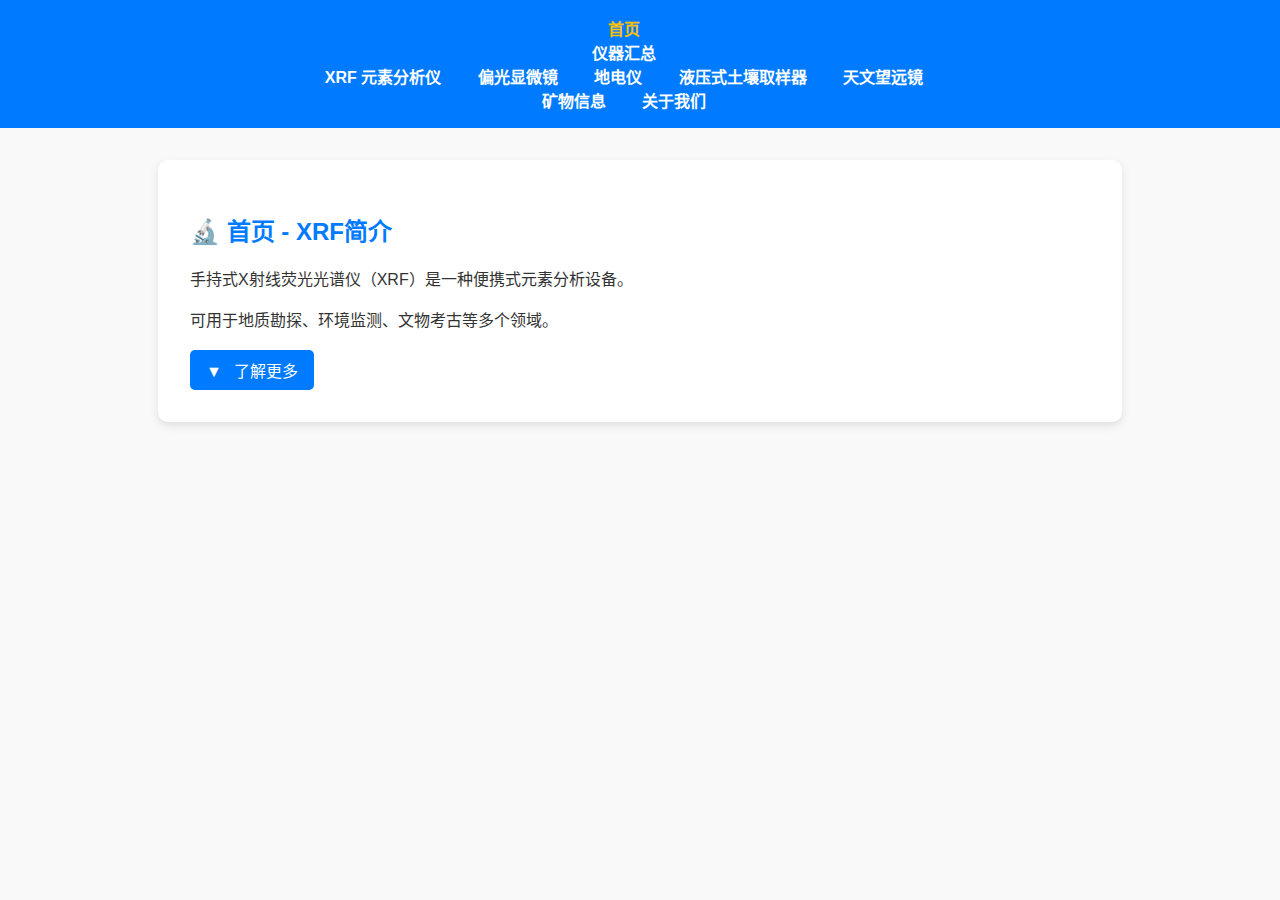
<file: index.html>
<!DOCTYPE html>
<html lang="zh-CN">
<head>
  <meta charset="UTF-8" />
  <meta name="viewport" content="width=device-width, initial-scale=1.0">
  <title>地球科学仪器模拟平台 - 首页</title>
  <link rel="stylesheet" href="css/style.css">
</head>
<body>

  <!-- 导航栏 -->
  <nav>
    <a href="index.html">首页</a>
  
    <!-- 仪器汇总下拉菜单 -->
    <div class="dropdown">
      <a href="instruments.html" class="dropbtn">仪器汇总</a>
      <div class="dropdown-content">
        <a href="xrf-sim.html">XRF 元素分析仪</a>
        <a href="microscope-sim.html">偏光显微镜</a>
        <a href="geoelectric-sim.html">地电仪</a>
        <a href="soil-sampler-sim.html">液压式土壤取样器</a>
        <a href="telescope-sim.html">天文望远镜</a>
      </div>
    </div>
  
    <a href="minerals.html">矿物信息</a>
    <a href="about.html">关于我们</a>
  </nav>

  <!-- 页面内容容器 -->
  <div class="container">
    <h2>🔬 首页 - XRF简介</h2>
    <p>手持式X射线荧光光谱仪（XRF）是一种便携式元素分析设备。</p>
    <p>可用于地质勘探、环境监测、文物考古等多个领域。</p>

    <!-- 展开按钮 -->
    <button class="btn" onclick="toggleContent()">
      <span id="arrow" class="arrow">▼</span>
      <span id="btnText">了解更多</span>
    </button>

    <!-- 被隐藏/展开的内容 -->
    <div id="moreContent" class="more-content">
      <p style="margin-top: 1.5rem;">
        通过X射线激发样品表面，XRF仪器能够识别从 <strong>铝（Al）到铀（U）</strong> 的多种元素……
      </p>
    </div>
  </div>

  <!-- 引入 JavaScript 文件 -->
  <script src="js/script.js"></script>
</body>
</html>
</file>
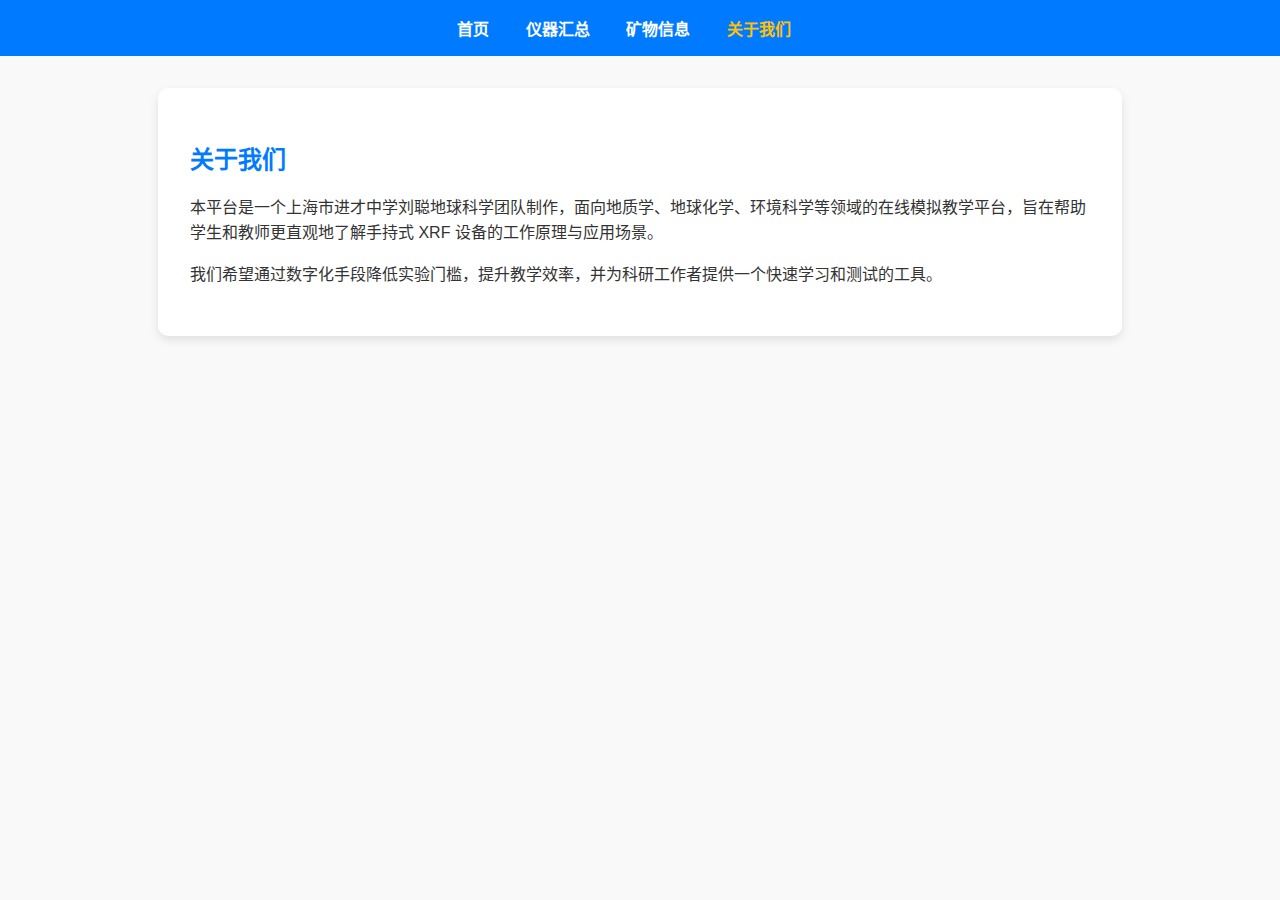
<file: about.html>
<!DOCTYPE html>
<html lang="zh-CN">
<head>
  <meta charset="UTF-8" />
  <title>关于我们</title>
  <link rel="stylesheet" href="css/style.css">
</head>
<body>

    <nav>
        <a href="index.html">首页</a>
        <a href="instruments.html">仪器汇总</a>
        <a href="minerals.html">矿物信息</a>
        <a href="about.html">关于我们</a>
    </nav>

  <div class="container">
    <h2>关于我们</h2>
    <p>本平台是一个上海市进才中学刘聪地球科学团队制作，面向地质学、地球化学、环境科学等领域的在线模拟教学平台，旨在帮助学生和教师更直观地了解手持式 XRF 设备的工作原理与应用场景。</p>
    <p>我们希望通过数字化手段降低实验门槛，提升教学效率，并为科研工作者提供一个快速学习和测试的工具。</p>
  </div>

  <script src="js/script.js"></script>
</body>
</html>
</file>
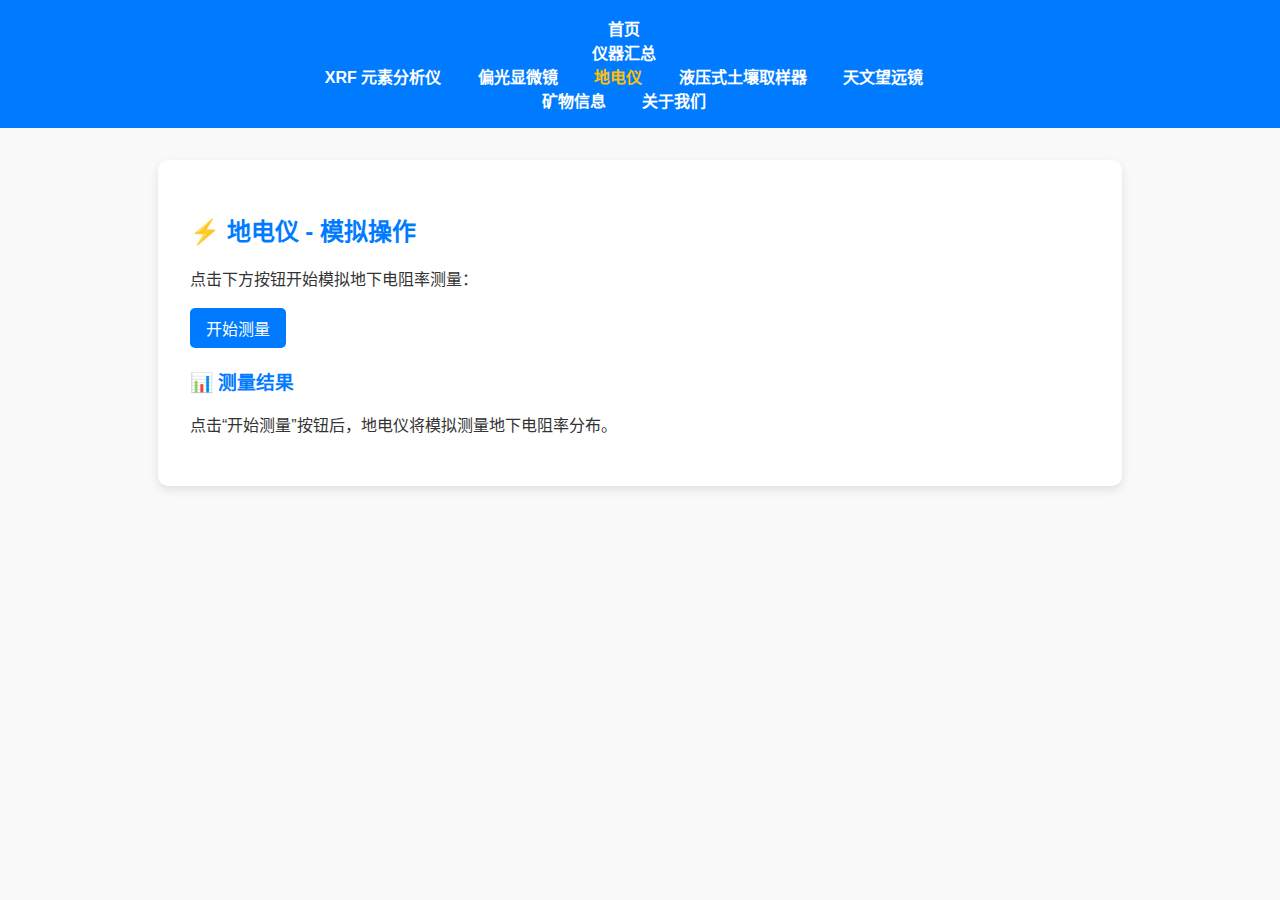
<file: geoelectric-sim.html>
<!DOCTYPE html>
<html lang="zh-CN">
<head>
  <meta charset="UTF-8" />
  <title>地电仪 - 模拟操作</title>
  <link rel="stylesheet" href="css/style.css">
</head>
<body>

  <!-- 导航栏 -->
  <nav>
    <a href="index.html">首页</a>
    <div class="dropdown">
      <a href="instruments.html" class="dropbtn">仪器汇总</a>
      <div class="dropdown-content">
        <a href="xrf-sim.html">XRF 元素分析仪</a>
        <a href="microscope-sim.html">偏光显微镜</a>
        <a href="geoelectric-sim.html" class="active">地电仪</a>
        <a href="soil-sampler-sim.html">液压式土壤取样器</a>
        <a href="telescope-sim.html">天文望远镜</a>
      </div>
    </div>
    <a href="minerals.html">矿物信息</a>
    <a href="about.html">关于我们</a>
  </nav>

  <!-- 页面内容容器 -->
  <div class="container">
    <h2>⚡ 地电仪 - 模拟操作</h2>
    <p>点击下方按钮开始模拟地下电阻率测量：</p>

    <!-- 模拟操作按钮 -->
    <button class="btn" onclick="runGeoelectricSimulation()">开始测量</button>

    <!-- 模拟数据图表 -->
    <div class="resistivity-chart" id="resistivity-chart">
      <div class="layer" style="height: 0%; background-color: #28a745;"></div>
      <div class="layer" style="height: 0%; background-color: #28a745;"></div>
      <div class="layer" style="height: 0%; background-color: #28a745;"></div>
    </div>

    <!-- 模拟结果显示 -->
    <div class="simulation-results" id="geoelectric-result">
      <h3>📊 测量结果</h3>
      <p>点击“开始测量”按钮后，地电仪将模拟测量地下电阻率分布。</p>
    </div>
  </div>

  <!-- 引入 JS 文件 -->
  <script src="js/script.js"></script>
</body>
</html>
</file>
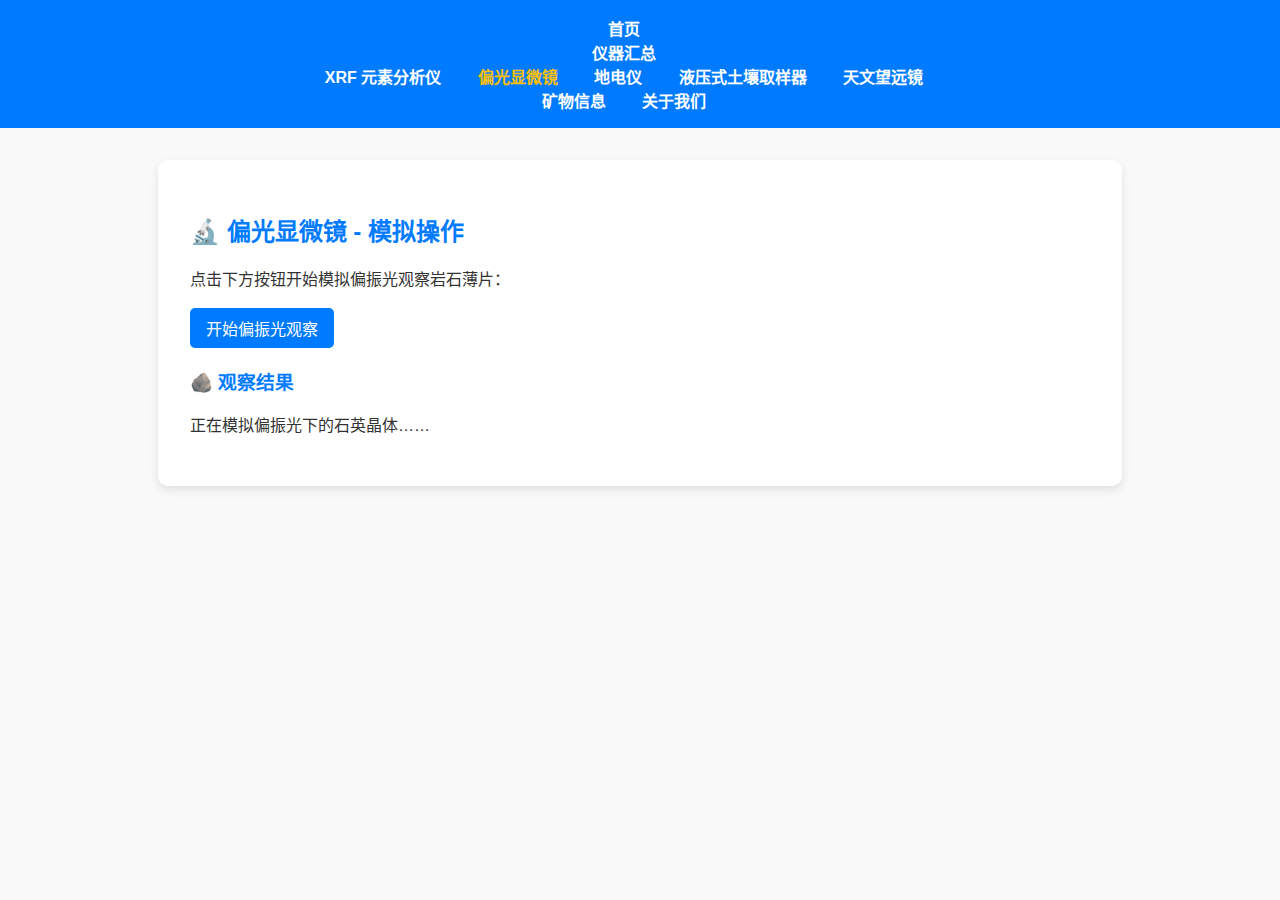
<file: microscope-sim.html>
<!DOCTYPE html>
<html lang="zh-CN">
<head>
  <meta charset="UTF-8" />
  <title>偏光显微镜 - 模拟操作</title>
  <link rel="stylesheet" href="css/style.css">
</head>
<body>

  <!-- 导航栏 -->
  <nav>
    <a href="index.html">首页</a>
    <div class="dropdown">
      <a href="instruments.html" class="dropbtn">仪器汇总</a>
      <div class="dropdown-content">
        <a href="xrf-sim.html">XRF 元素分析仪</a>
        <a href="microscope-sim.html" class="active">偏光显微镜</a>
        <a href="geoelectric-sim.html">地电仪</a>
        <a href="soil-sampler-sim.html">液压式土壤取样器</a>
        <a href="telescope-sim.html">天文望远镜</a>
      </div>
    </div>
    <a href="minerals.html">矿物信息</a>
    <a href="about.html">关于我们</a>
  </nav>

  <!-- 页面内容容器 -->
  <div class="container">
    <h2>🔬 偏光显微镜 - 模拟操作</h2>
    <p>点击下方按钮开始模拟偏振光观察岩石薄片：</p>

    <!-- 模拟操作按钮 -->
    <button class="btn" onclick="startMicroscopeSimulation()">开始偏振光观察</button>

    <!-- 模拟动画区域 -->
    <div class="microscope-animation" id="microscope-canvas">
      <div class="thin-section" id="thin-section"></div>
    </div>

    <!-- 模拟结果显示区域 -->
    <div class="simulation-results" id="microscope-result">
      <h3>🪨 观察结果</h3>
      <p>正在模拟偏振光下的石英晶体……</p>
    </div>
  </div>

  <!-- 引入 JS 文件 -->
  <script src="js/script.js"></script>
</body>
</html>
</file>
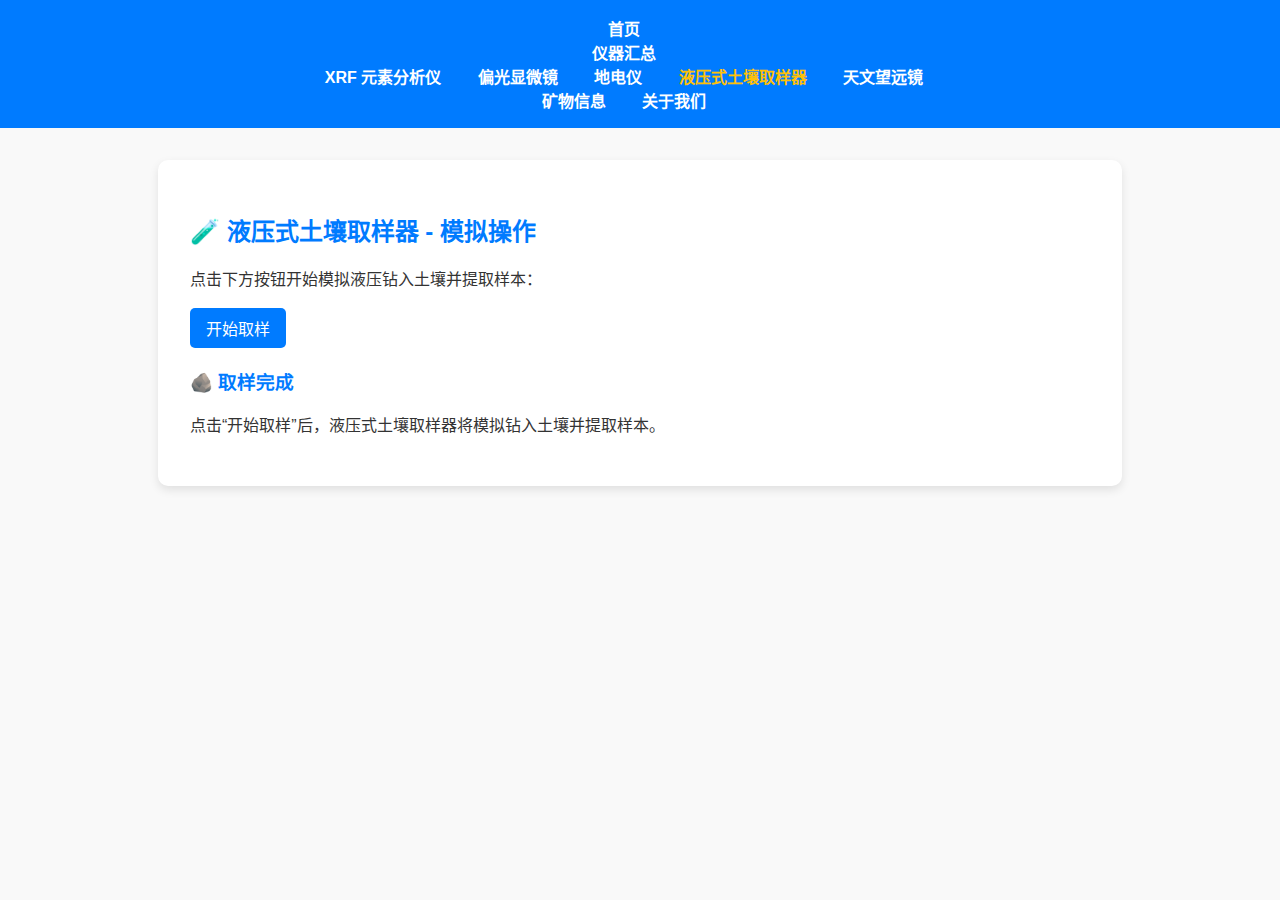
<file: soil-sampler-sim.html>
<!DOCTYPE html>
<html lang="zh-CN">
<head>
  <meta charset="UTF-8" />
  <title>液压式土壤取样器 - 模拟操作</title>
  <link rel="stylesheet" href="css/style.css">
</head>
<body>

  <!-- 导航栏 -->
  <nav>
    <a href="index.html">首页</a>
    <div class="dropdown">
      <a href="instruments.html" class="dropbtn">仪器汇总</a>
      <div class="dropdown-content">
        <a href="xrf-sim.html">XRF 元素分析仪</a>
        <a href="microscope-sim.html">偏光显微镜</a>
        <a href="geoelectric-sim.html">地电仪</a>
        <a href="soil-sampler-sim.html" class="active">液压式土壤取样器</a>
        <a href="telescope-sim.html">天文望远镜</a>
      </div>
    </div>
    <a href="minerals.html">矿物信息</a>
    <a href="about.html">关于我们</a>
  </nav>

  <!-- 页面内容容器 -->
  <div class="container">
    <h2>🧪 液压式土壤取样器 - 模拟操作</h2>
    <p>点击下方按钮开始模拟液压钻入土壤并提取样本：</p>

    <!-- 模拟操作按钮 -->
    <button class="btn" onclick="runSoilSamplerSimulation()">开始取样</button>

    <!-- 模拟动画区域 -->
    <div class="sampler-animation" id="sampler-area">
      <div class="sampler" id="sampler"></div>
    </div>

    <!-- 模拟结果显示区域 -->
    <div class="simulation-results" id="sampler-result">
      <h3>🪨 取样完成</h3>
      <p>点击“开始取样”后，液压式土壤取样器将模拟钻入土壤并提取样本。</p>
    </div>
  </div>

  <!-- 引入 JS 文件 -->
  <script src="js/script.js"></script>
</body>
</html>
</file>
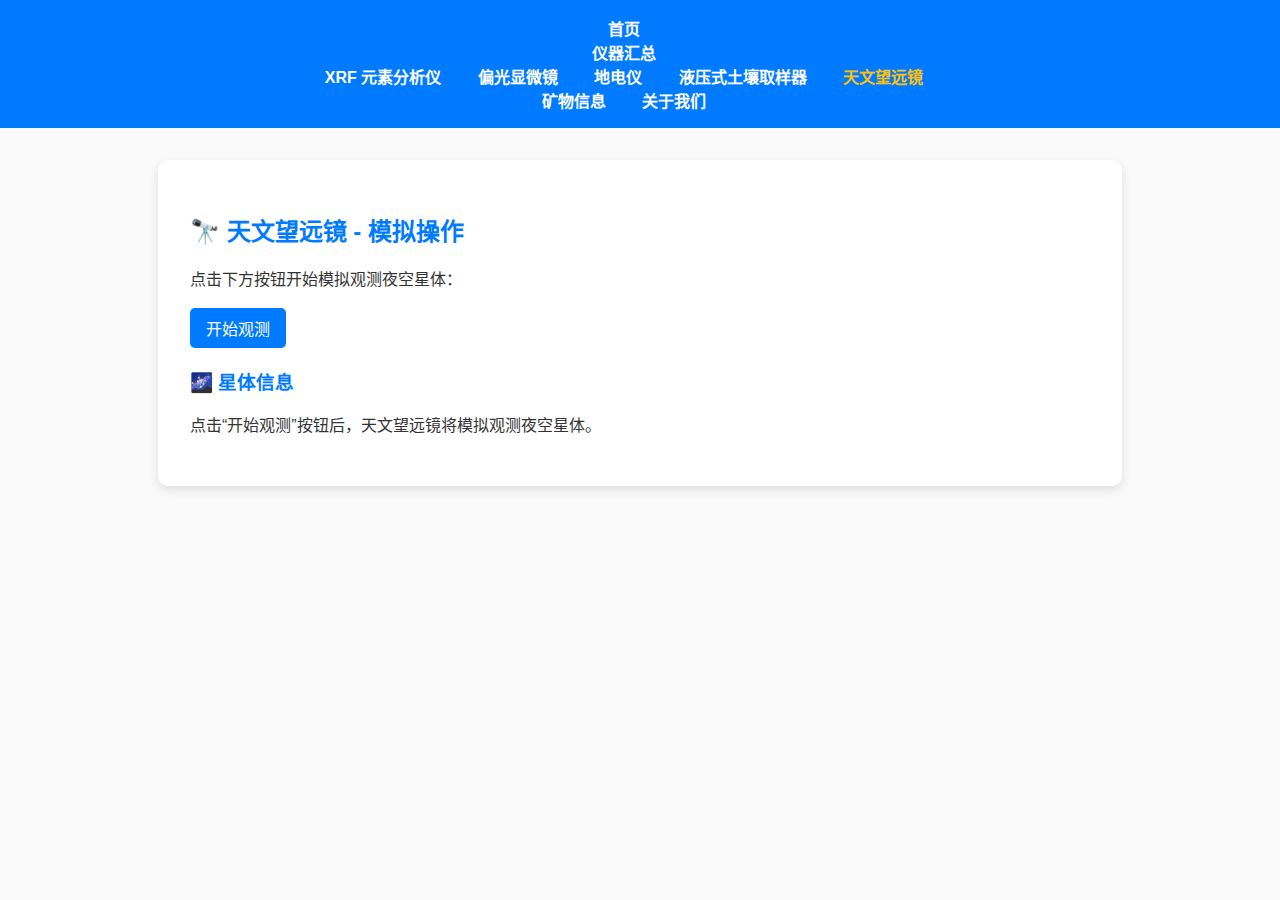
<file: telescope-sim.html>
<!DOCTYPE html>
<html lang="zh-CN">
<head>
  <meta charset="UTF-8" />
  <title>天文望远镜 - 模拟操作</title>
  <link rel="stylesheet" href="css/style.css">
</head>
<body>

  <!-- 导航栏 -->
  <nav>
    <a href="index.html">首页</a>
    <div class="dropdown">
      <a href="instruments.html" class="dropbtn">仪器汇总</a>
      <div class="dropdown-content">
        <a href="xrf-sim.html">XRF 元素分析仪</a>
        <a href="microscope-sim.html">偏光显微镜</a>
        <a href="geoelectric-sim.html">地电仪</a>
        <a href="soil-sampler-sim.html">液压式土壤取样器</a>
        <a href="telescope-sim.html" class="active">天文望远镜</a>
      </div>
    </div>
    <a href="minerals.html">矿物信息</a>
    <a href="about.html">关于我们</a>
  </nav>

  <!-- 页面内容容器 -->
  <div class="container">
    <h2>🔭 天文望远镜 - 模拟操作</h2>
    <p>点击下方按钮开始模拟观测夜空星体：</p>

    <!-- 模拟操作按钮 -->
    <button class="btn" onclick="runTelescopeSimulation()">开始观测</button>

    <!-- 模拟星空背景 -->
    <div class="telescope-sky" id="telescope-canvas">
      <div class="star" id="star-1"></div>
      <div class="star" id="star-2"></div>
      <div class="star" id="star-3"></div>
    </div>

    <!-- 模拟结果显示 -->
    <div class="simulation-results" id="telescope-result">
      <h3>🌌 星体信息</h3>
      <p>点击“开始观测”按钮后，天文望远镜将模拟观测夜空星体。</p>
    </div>
  </div>

  <!-- 引入 JS 文件 -->
  <script src="js/script.js"></script>
</body>
</html>
</file>
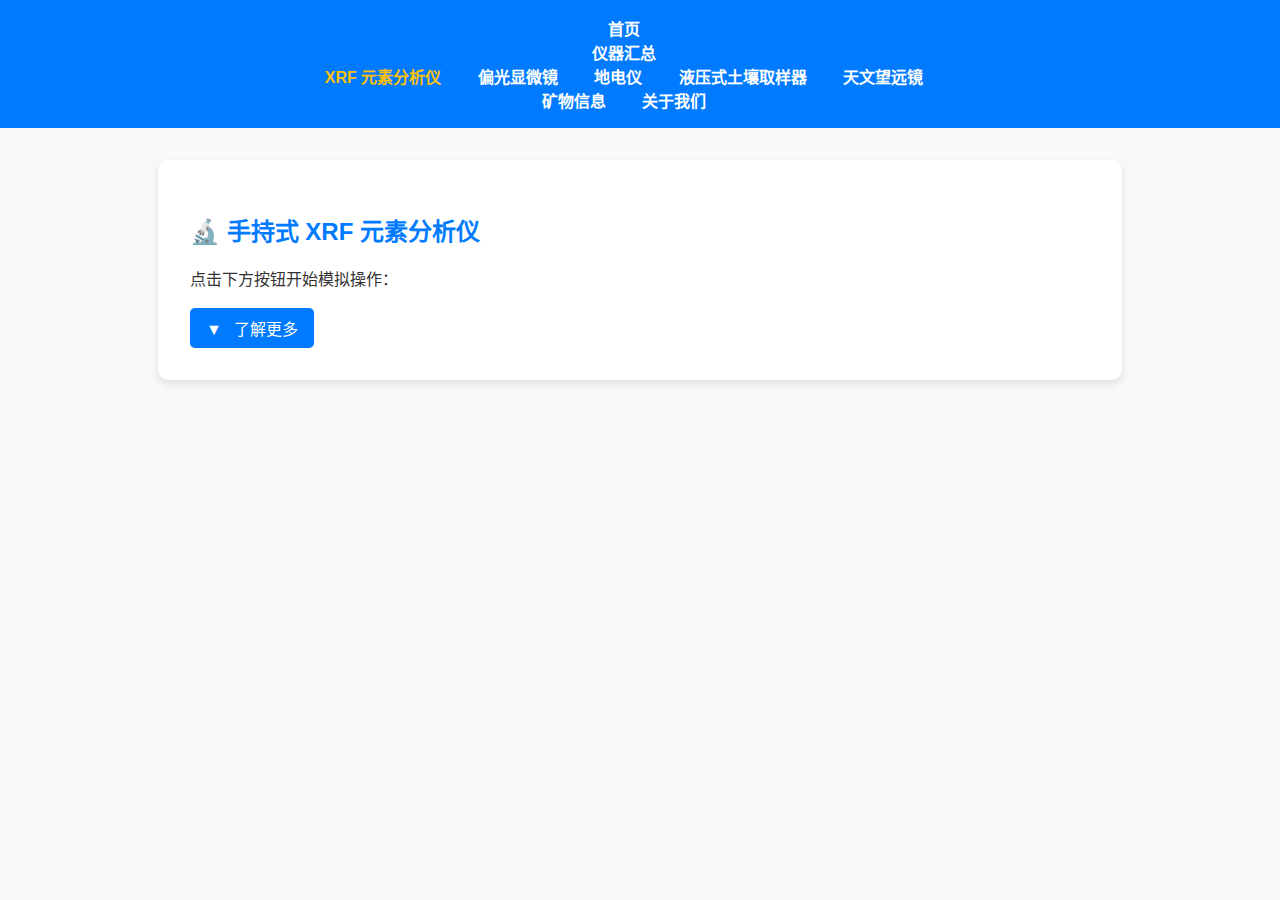
<file: xrf-sim.html>
<!DOCTYPE html>
<html lang="zh-CN">
<head>
  <meta charset="UTF-8" />
  <meta name="viewport" content="width=device-width, initial-scale=1.0">
  <title>XRF 元素分析仪 - 模拟操作</title>
  <link rel="stylesheet" href="css/style.css">
</head>
<body>

  <!-- 导航栏 -->
  <nav>
    <a href="index.html">首页</a>
  
    <!-- 仪器汇总下拉菜单 -->
    <div class="dropdown">
      <a href="instruments.html" class="dropbtn">仪器汇总</a>
      <div class="dropdown-content">
        <a href="xrf-sim.html">XRF 元素分析仪</a>
        <a href="microscope-sim.html">偏光显微镜</a>
        <a href="geoelectric-sim.html">地电仪</a>
        <a href="soil-sampler-sim.html">液压式土壤取样器</a>
        <a href="telescope-sim.html">天文望远镜</a>
      </div>
    </div>
  
    <a href="minerals.html">矿物信息</a>
    <a href="about.html">关于我们</a>
  </nav>

  <!-- 页面内容容器 -->
  <div class="container">
    <h2>🔬 手持式 XRF 元素分析仪</h2>
    <p>点击下方按钮开始模拟操作：</p>

    <!-- 展开按钮 -->
    <button class="btn" onclick="toggleContent()">
      <span id="arrow" class="arrow">▼</span>
      <span id="btnText">了解更多</span>
    </button>

    <!-- 被隐藏/展开的内容 -->
    <div id="moreContent" class="more-content">
      <p style="margin-top: 1.5rem;">
        通过X射线激发样品表面，XRF仪器能够识别从 <strong>铝（Al）到铀（U）</strong> 的多种元素……
      </p>

      <h3>🌍 应用场景</h3>
      <ul>
        <li>🪨 地质勘探：快速识别岩石类型、评估矿产含量</li>
        <li>🌱 环境监测：检测土壤重金属污染</li>
        <li>文物考古：无损分析古代器物材质</li>
        <li>⚙️ 工业检测：判断金属合金种类、确保RoHS合规</li>
        <li>🧑‍🏫 教学实验：帮助学生理解元素分析原理</li>
      </ul>

      <h3>⚙️ 核心优势</h3>
      <ul>
        <li>✅ 快速检测，无需取样</li>
        <li>✅ 便携设计，适合现场使用</li>
        <li>✅ 多元素同时分析</li>
        <li>✅ 数据可导出、便于记录与分析</li>
      </ul>
    </div>
  </div>

  <!-- 引入 JavaScript 文件 -->
  <script src="js/script.js"></script>
</body>
</html>
</file>
<file: css/style.css>
/* 基本样式 */
body {
    font-family: 'PingFang SC', sans-serif;
    margin: 0;
    padding: 0;
    background-color: #f9f9f9;
    color: #333;
  }
  
  h2, h3 {
    color: #007BFF;
  }
  
  p {
    line-height: 1.6;
  }
  
  ul {
    margin-top: 0.5rem;
  }
  
  li::before {
    content: "✅ ";
    color: #28a745;
  }
  
  /* 容器样式 */
  .container {
    max-width: 900px;
    margin: auto;
    background: white;
    padding: 2rem;
    border-radius: 10px;
    box-shadow: 0 4px 10px rgba(0, 0, 0, 0.1);
    margin-top: 2rem;
  }
  
  /* 导航栏样式 */
  nav {
    background-color: #007BFF;
    padding: 1rem;
    text-align: center;
  }
  
  nav a {
    color: white;
    margin-right: 2rem;
    text-decoration: none;
    font-weight: bold;
  }
  
  nav a:hover {
    text-decoration: underline;
  }
  
  /* 按钮样式 */
  .btn {
    display: inline-block;
    padding: 0.5rem 1rem;
    background-color: #007BFF;
    color: white;
    border: none;
    border-radius: 5px;
    cursor: pointer;
    font-size: 1rem;
    transition: background-color 0.3s ease;
  }
  
  .btn:hover {
    background-color: #0056b3;
  }
  
  /* 箭头旋转动画 */
  .arrow {
    display: inline-block;
    transition: transform 0.5s ease;
    margin-right: 0.5rem;
  }
  
  .arrow.rotated {
    transform: rotate(180deg);
  }
  
  /* 展开/收起内容动画 */
  .more-content {
    overflow: hidden;
    transition: max-height 0.5s ease-out;
    max-height: 0;
  }
  
  .more-content.active {
    max-height: 500px;
  }
  
  /* 仪器卡片样式 */
  .instrument-card {
    background: white;
    border-radius: 10px;
    box-shadow: 0 2px 6px rgba(0, 0, 0, 0.1);
    padding: 1rem;
    margin-bottom: 1rem;
    transition: transform 0.2s ease;
  }
  
  .instrument-card:hover {
    transform: translateY(-5px);
  }
  
  .instrument-header {
    cursor: pointer;
    font-size: 1.2rem;
    display: flex;
    align-items: center;
  }
  
  .instrument-details {
    overflow: hidden;
    transition: max-height 0.5s ease-out;
    max-height: 0;
    margin-top: 0.5rem;
  }
  
  .instrument-details.active {
    max-height: 300px;
  }
  
  /* 矿物卡片样式（可选） */
  .mineral-card {
    background: white;
    border-radius: 10px;
    box-shadow: 0 4px 10px rgba(0, 0, 0, 0.1);
    padding: 1.5rem;
    margin-bottom: 1.5rem;
    transition: transform 0.2s ease;
  }
  
  .mineral-card:hover {
    transform: translateY(-5px);
  }
  
  .mineral-name {
    font-size: 1.3rem;
    font-weight: bold;
    margin-bottom: 0.5rem;
    color: #007BFF;
  }

  nav a.active {
    font-weight: bold;
    color: #ffc107 !important; /* 黄色高亮 */
  }

  /* css/style.css */
</file>
